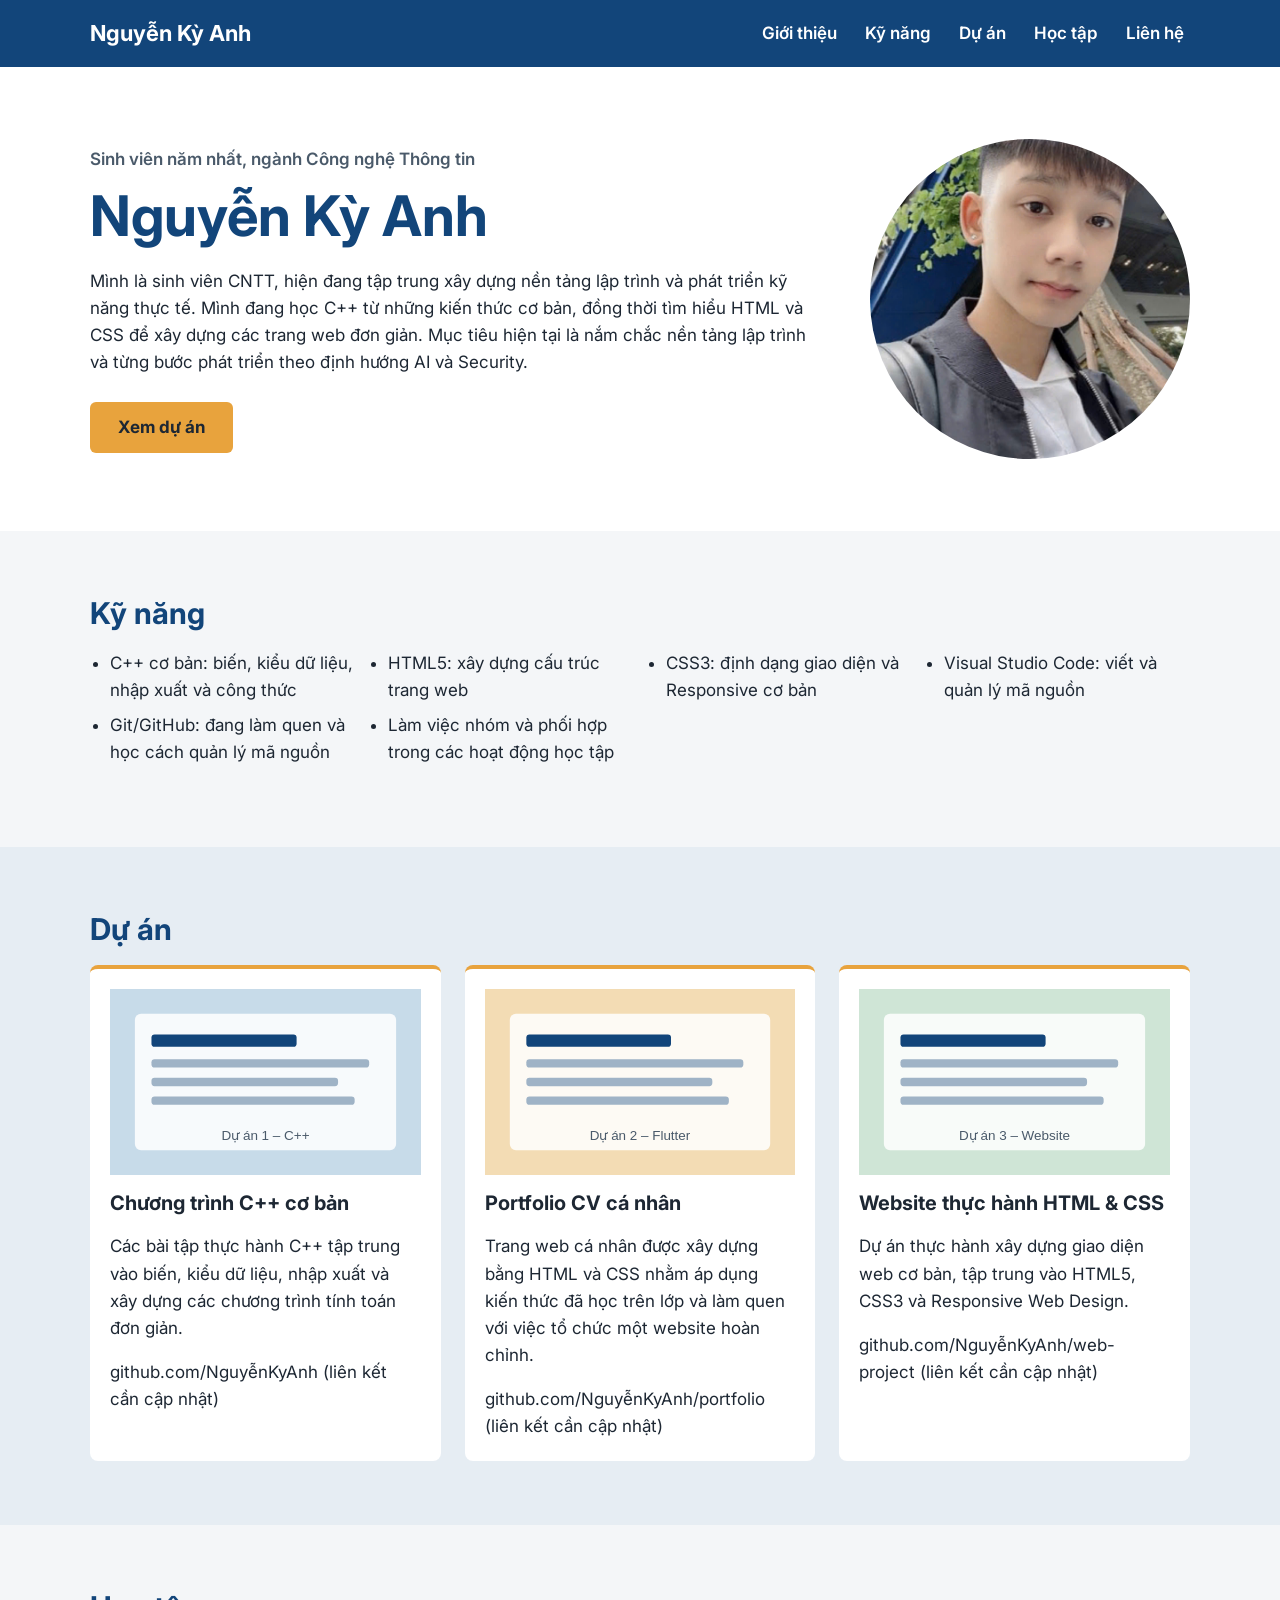
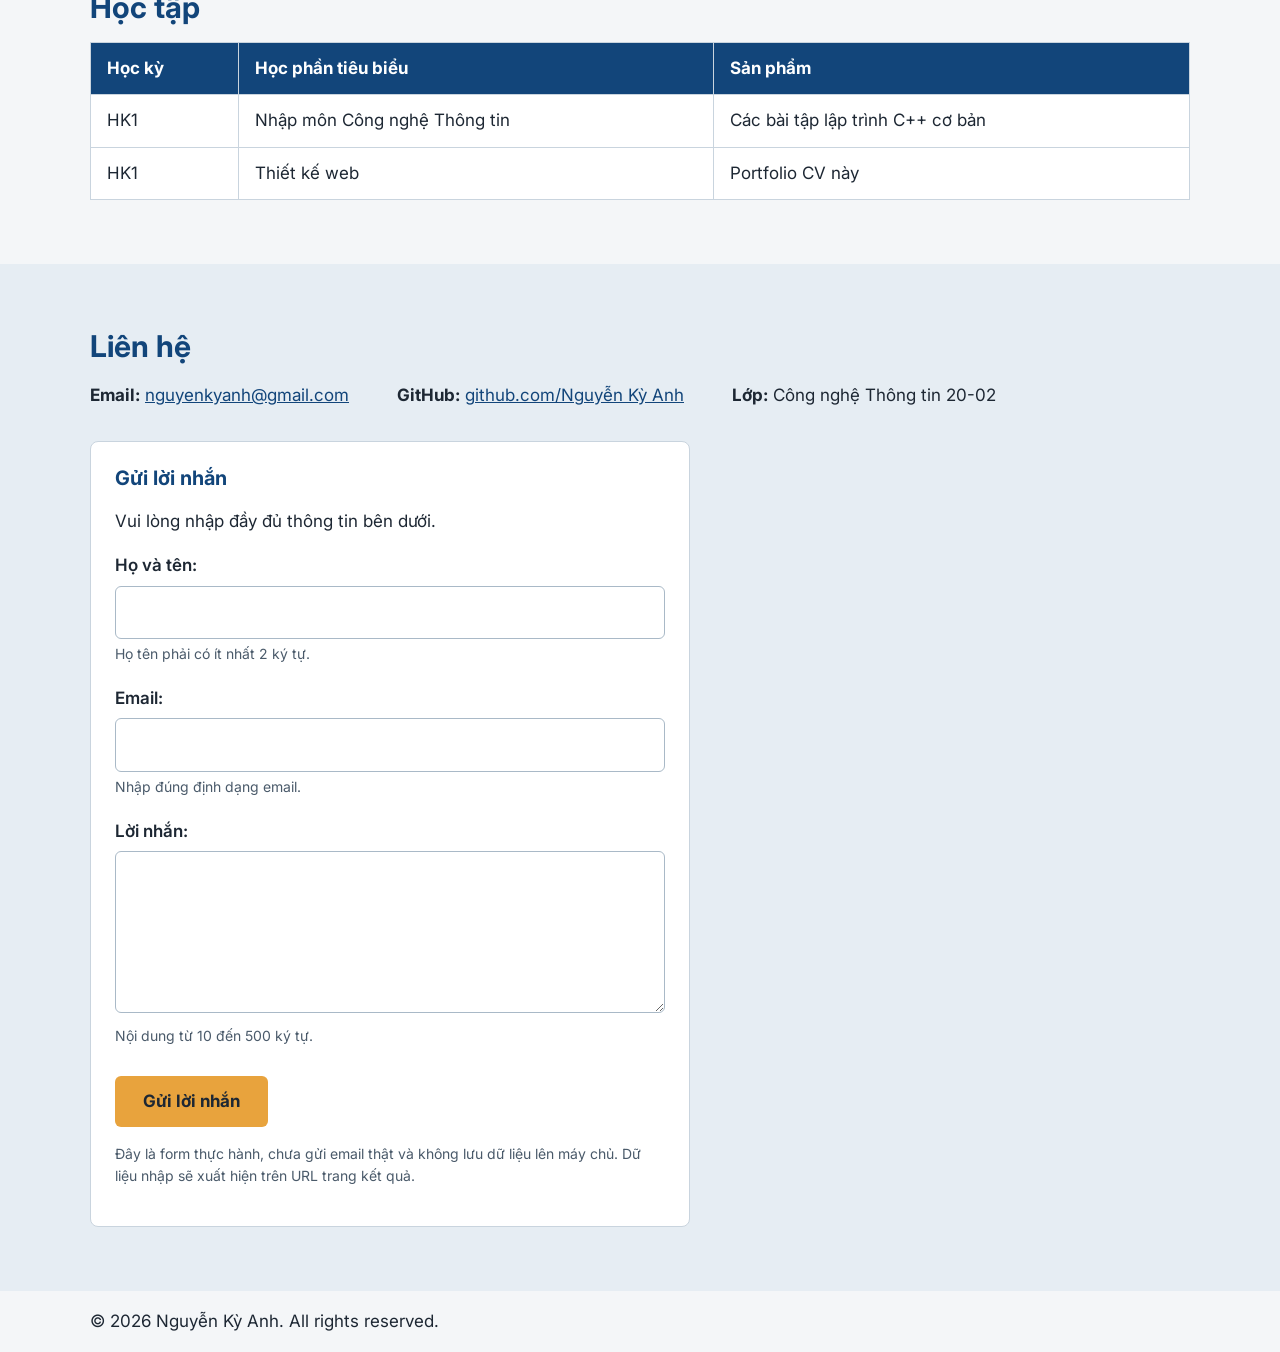
<file: K20_Portfolio_CNTT20-02/index.html>
<!doctype html>
<html lang="vi">

<head>
  <meta charset="UTF-8" />
  <meta name="viewport" content="width=device-width, initial-scale=1.0" />
  <title>Nguyễn Kỳ Anh - Portfolio CV</title>
  <link rel="preconnect" href="https://fonts.googleapis.com" />
  <link rel="stylesheet" href="https://fonts.googleapis.com/css2?family=Inter:wght@400;500;600;700&display=swap" />
  <link rel="stylesheet" href="css\style.css" />
</head>

<body>
  <header class="site-header">
    <div class="container">
      <a class="logo" href="#gioi-thieu">Nguyễn Kỳ Anh</a>
      <nav aria-label="Menu chính">
        <ul class="menu">
          <li><a href="#gioi-thieu">Giới thiệu</a></li>
          <li><a href="#ky-nang">Kỹ năng</a></li>
          <li><a href="#du-an">Dự án</a></li>
          <li><a href="#hoc-tap">Học tập</a></li>
          <li><a href="#lien-he">Liên hệ</a></li>
        </ul>
      </nav>
    </div>
  </header>

  <main id="noi-dung">
    <section id="gioi-thieu" class="hero">
      <div class="container hero-inner">
        <div class="hero-text">
          <p class="hero-role">
            Sinh viên năm nhất, ngành Công nghệ Thông tin
          </p>

          <h1>Nguyễn Kỳ Anh
          </h1>

          <p>
            Mình là sinh viên CNTT, hiện đang tập trung xây dựng nền tảng lập
            trình và phát triển kỹ năng thực tế. Mình đang học C++ từ những
            kiến thức cơ bản, đồng thời tìm hiểu HTML và CSS để xây dựng các
            trang web đơn giản. Mục tiêu hiện tại là nắm chắc nền tảng lập
            trình và từng bước phát triển theo định hướng AI và Security.
          </p>

          <a class="button" href="#du-an">Xem dự án</a>
        </div>

        <img class="avatar" src="assets/KyAnh.jpg.jpg"
          alt="Ảnh đại diện minh họa của Nguyễn Kỳ Anh" />
      </div>
    </section>

    <section id="ky-nang" class="section">
      <div class="container">
        <h2>Kỹ năng</h2>

        <ul class="skills">
          <li>C++ cơ bản: biến, kiểu dữ liệu, nhập xuất và công thức</li>
          <li>HTML5: xây dựng cấu trúc trang web</li>
          <li>CSS3: định dạng giao diện và Responsive cơ bản</li>
          <li>Visual Studio Code: viết và quản lý mã nguồn</li>
          <li>Git/GitHub: đang làm quen và học cách quản lý mã nguồn</li>
          <li>Làm việc nhóm và phối hợp trong các hoạt động học tập</li>
        </ul>
      </div>
    </section>

    <section id="du-an" class="section section-alt">
      <div class="container">
        <h2>Dự án</h2>

        <div class="projects">
          <article class="card">
            <img src="assets/du-an-1.svg" alt="Giao diện dòng lệnh của chương trình C++" />

            <h3>Chương trình C++ cơ bản</h3>

            <p>
              Các bài tập thực hành C++ tập trung vào biến, kiểu dữ liệu, nhập
              xuất và xây dựng các chương trình tính toán đơn giản.
            </p>

            <span class="pending-link">
              github.com/NguyễnKyAnh (liên kết cần cập nhật)
            </span>
          </article>

          <article class="card">
            <img src="assets/du-an-2.svg" alt="Giao diện trang web cá nhân" />

            <h3>Portfolio CV cá nhân</h3>

            <p>
              Trang web cá nhân được xây dựng bằng HTML và CSS nhằm áp dụng
              kiến thức đã học trên lớp và làm quen với việc tổ chức một
              website hoàn chỉnh.
            </p>

            <span class="pending-link">
              github.com/NguyễnKyAnh/portfolio (liên kết cần cập nhật)
            </span>
          </article>

          <article class="card">
            <img src="assets/du-an-3.svg" alt="Trang web thực hành HTML và CSS" />

            <h3>Website thực hành HTML & CSS</h3>

            <p>
              Dự án thực hành xây dựng giao diện web cơ bản, tập trung vào
              HTML5, CSS3 và Responsive Web Design.
            </p>

            <span class="pending-link">
              github.com/NguyễnKyAnh/web-project (liên kết cần cập nhật)
            </span>
          </article>
        </div>
      </div>
    </section>

    <section id="hoc-tap" class="section">
      <div class="container">
        <h2>Học tập</h2>

        <table class="study">
          <thead>
            <tr>
              <th>Học kỳ</th>
              <th>Học phần tiêu biểu</th>
              <th>Sản phẩm</th>
            </tr>
          </thead>

          <tbody>
            <tr>
              <td>HK1</td>
              <td>Nhập môn Công nghệ Thông tin</td>
              <td>Các bài tập lập trình C++ cơ bản</td>
            </tr>

            <tr>
              <td>HK1</td>
              <td>Thiết kế web</td>
              <td>Portfolio CV này</td>
            </tr>
          </tbody>
        </table>
      </div>
    </section>


    <section id="lien-he" class="section section-alt">
      <div class="container">
        <h2>Liên hệ</h2>

        <ul class="contact">
          <li>
            <strong>Email:</strong>
            <a href="mailto:nguyenkyanh@gmail.com">
              nguyenkyanh@gmail.com
            </a>
          </li>

          <li>
            <strong>GitHub:</strong>
            <a href="https://github.com/nguyenkyanh25022008-byte" target="_blank" rel="noopener noreferrer">
              github.com/Nguyễn Kỳ Anh
            </a>
          </li>

          <li>
            <strong>Lớp:</strong> Công nghệ Thông tin 20-02
          </li>
        </ul>

        <!-- Form liên hệ - Lab 5 -->
        <form action="ket-qua.html" method="get" class="contact-form">
          <h3>Gửi lời nhắn</h3>
          <p>Vui lòng nhập đầy đủ thông tin bên dưới.</p>

          <div class="form-group">
            <label for="fullname">Họ và tên:</label>
            <input type="text" id="fullname" name="fullname" minlength="2" required aria-describedby="fullname-help" />
            <small id="fullname-help">
              Họ tên phải có ít nhất 2 ký tự.
            </small>
          </div>

          <div class="form-group">
            <label for="email">Email:</label>
            <input type="email" id="email" name="email" required aria-describedby="email-help" />
            <small id="email-help">
              Nhập đúng định dạng email.
            </small>
          </div>

          <div class="form-group">
            <label for="message">Lời nhắn:</label>
            <textarea id="message" name="message" rows="5" minlength="10" maxlength="500" required
              aria-describedby="message-help"></textarea>
            <small id="message-help">
              Nội dung từ 10 đến 500 ký tự.
            </small>
          </div>

          <button type="submit" class="button">
            Gửi lời nhắn
          </button>

          <p class="form-note">
            Đây là form thực hành, chưa gửi email thật
            và không lưu dữ liệu lên máy chủ.
            Dữ liệu nhập sẽ xuất hiện trên URL trang kết quả.
          </p>
        </form>
      </div>
    </section>

  </main>

  <footer class="site-footer">
    <div class="container">
      <p>© 2026 Nguyễn Kỳ Anh. All rights reserved.</p>
    </div>
  </footer>
</body>

</html>
</file>
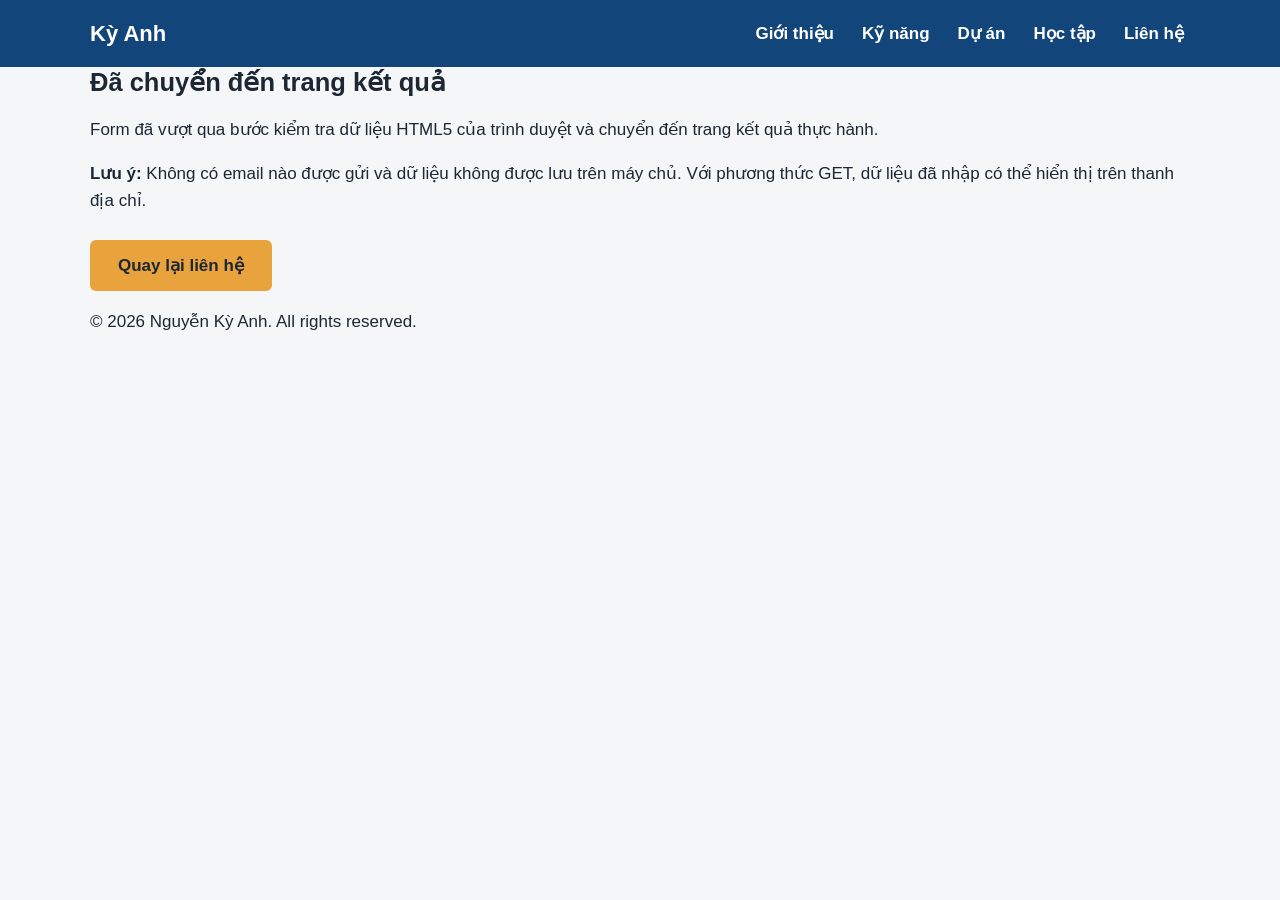
<file: K20_Portfolio_CNTT20-02/ket-qua.html>
<!doctype html>
<html lang="vi">

<head>
  <meta charset="UTF-8" />
  <meta name="viewport" content="width=device-width, initial-scale=1.0" />
  <title>Kết quả liên hệ - Nguyễn Kỳ Anh</title>
  <link rel="stylesheet" href="css\style.css" />
</head>

<body>
  <header class="site-header">
    <div class="container">
      <a class="logo" href="index.html#gioi-thieu">
        Kỳ Anh
      </a>

      <nav aria-label="Menu chính">
        <ul class="menu">
          <li><a href="index.html#gioi-thieu">Giới thiệu</a></li>
          <li><a href="index.html#ky-nang">Kỹ năng</a></li>
          <li><a href="index.html#du-an">Dự án</a></li>
          <li><a href="index.html#hoc-tap">Học tập</a></li>
          <li><a href="index.html#lien-he">Liên hệ</a></li>
        </ul>
      </nav>
    </div>
  </header>

  <main id="noi-dung" class="result-main">
    <div class="container">
      <section class="result-panel" aria-labelledby="result-title">
        <h1 id="result-title">
          Đã chuyển đến trang kết quả
        </h1>

        <p>
          Form đã vượt qua bước kiểm tra dữ liệu HTML5
          của trình duyệt và chuyển đến trang kết quả
          thực hành.
        </p>

        <p>
          <strong>Lưu ý:</strong>
          Không có email nào được gửi và dữ liệu không
          được lưu trên máy chủ. Với phương thức GET,
          dữ liệu đã nhập có thể hiển thị trên thanh địa chỉ.
        </p>

        <a class="button" href="index.html#lien-he">
          Quay lại liên hệ
        </a>
      </section>
    </div>
  </main>

  <footer class="site-footer">
    <div class="container">
      <p>© 2026 Nguyễn Kỳ Anh. All rights reserved.</p>
    </div>
  </footer>
</body>

</html>
</file>
